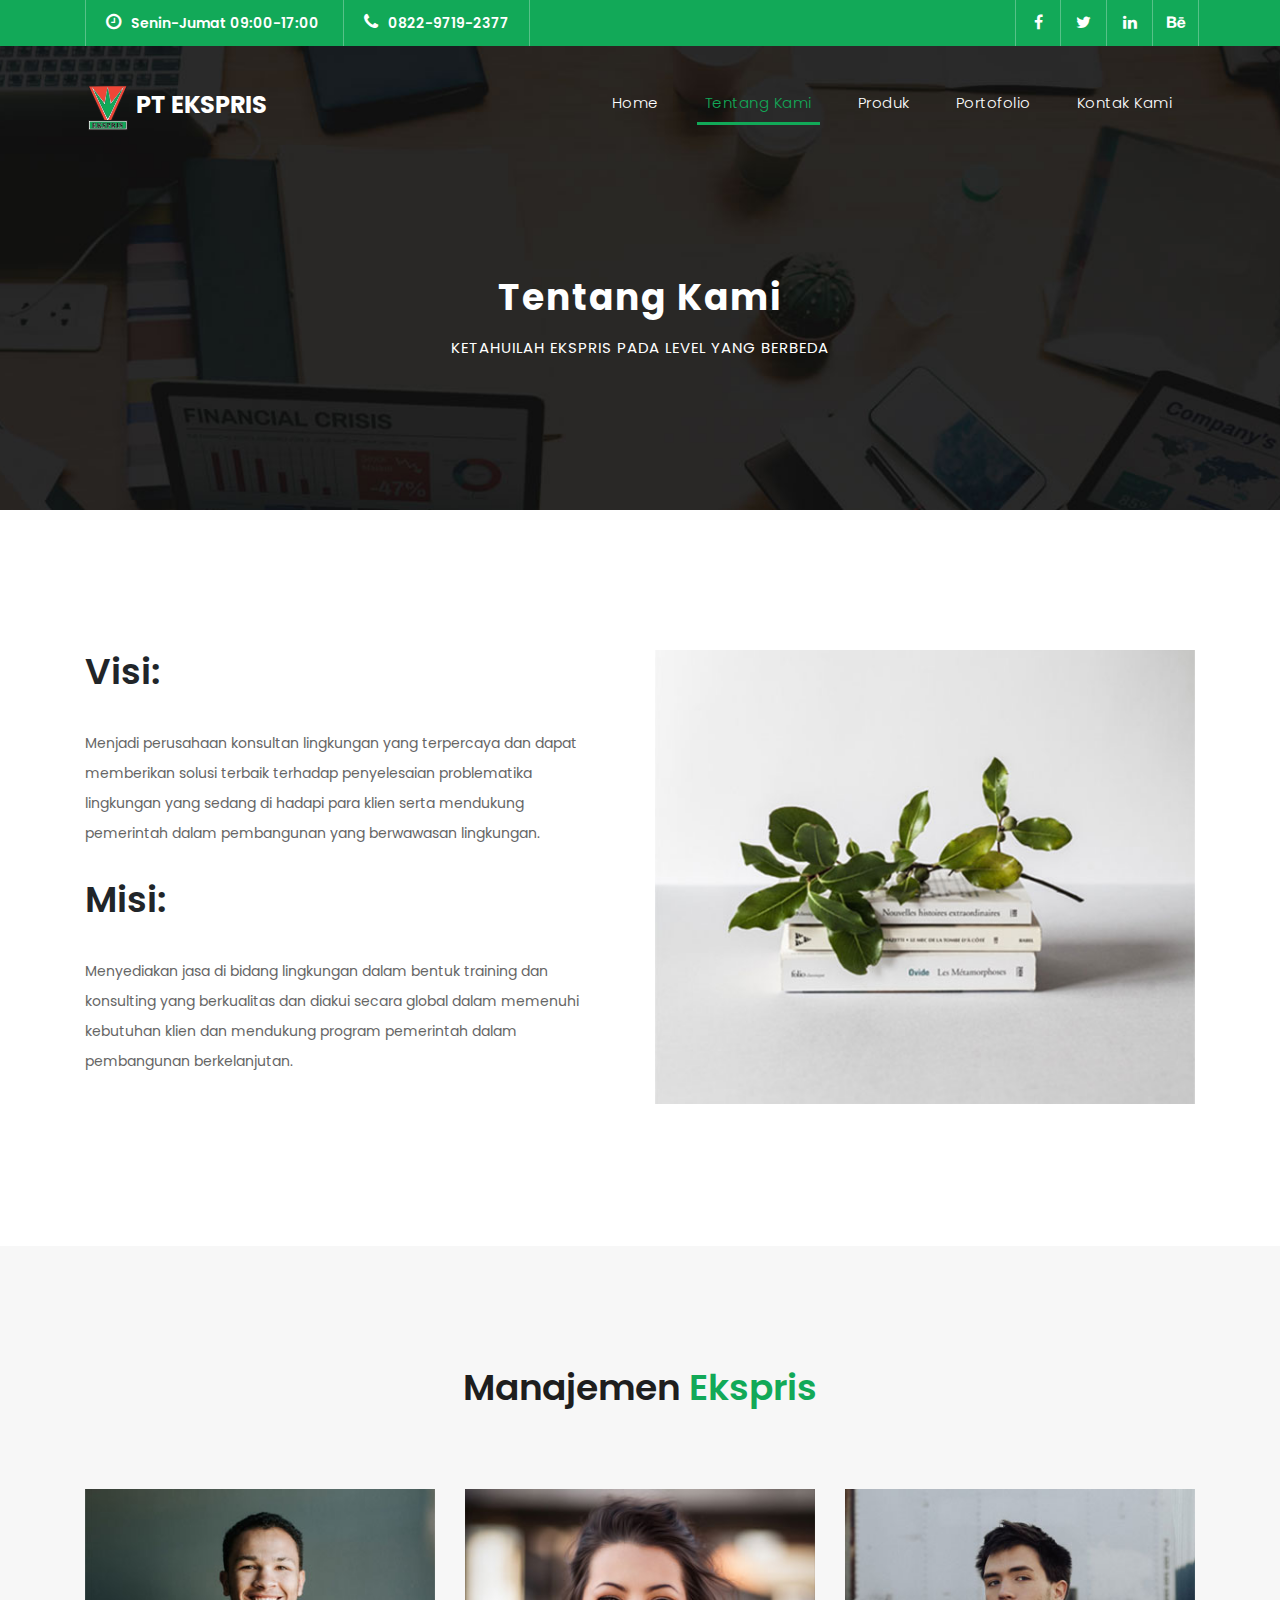
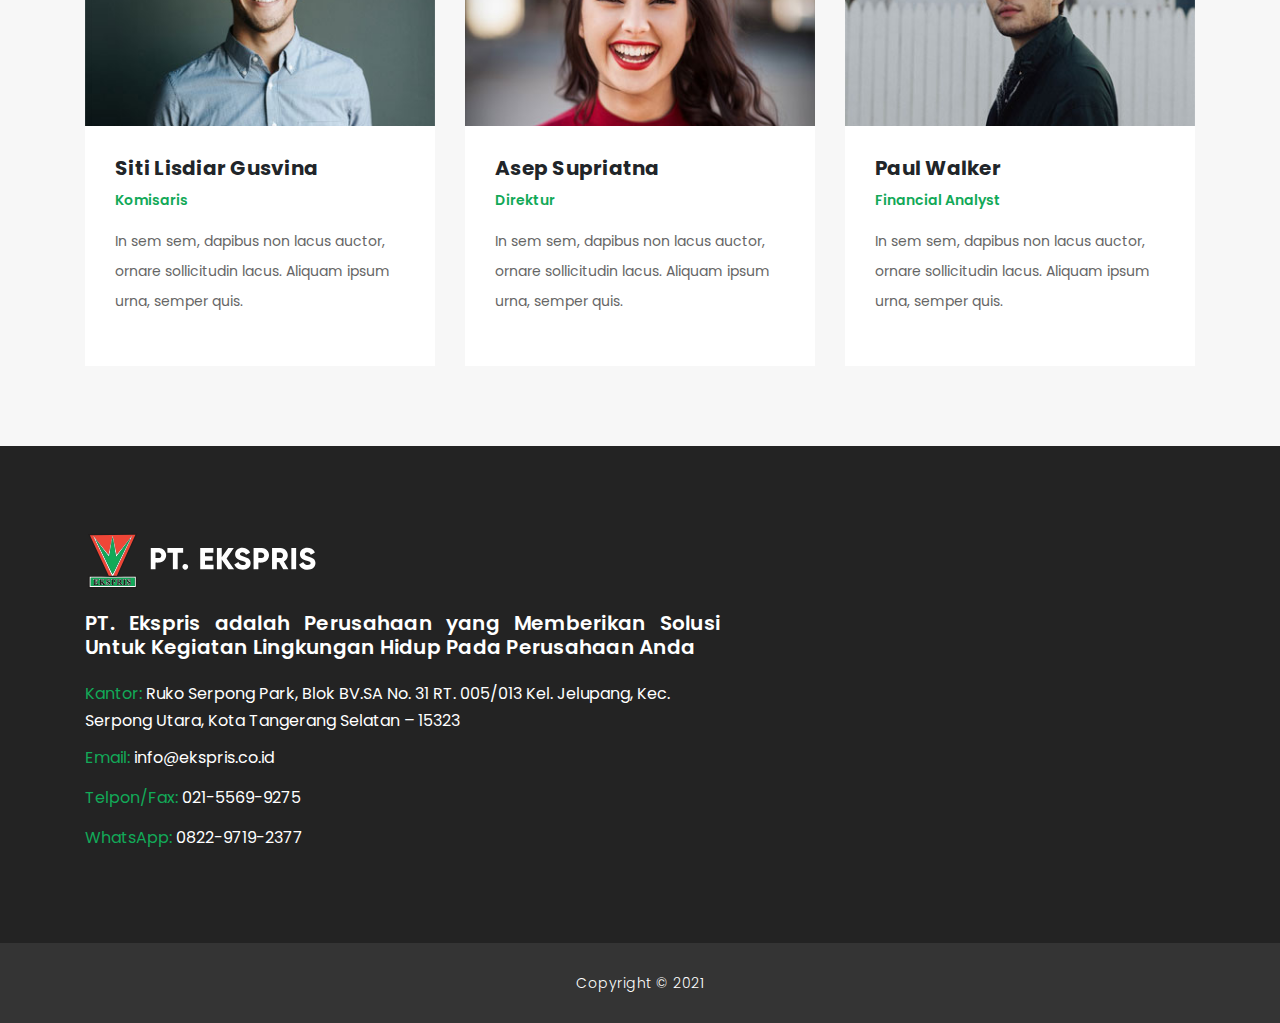
<file: about.html>
<!DOCTYPE html>
<html lang="en">
  <head>
    <meta charset="utf-8" />
    <meta
      name="viewport"
      content="width=device-width, initial-scale=1, shrink-to-fit=no"
    />
    <meta name="description" content="" />
    <meta name="author" content="TemplateMo" />
    <link
      href="https://fonts.googleapis.com/css?family=Poppins:100,200,300,400,500,600,700,800,900&display=swap"
      rel="stylesheet"
    />

    <title>PT. EKSPERTA PRIATNA TEKNOLOGI</title>

    <!-- Bootstrap core CSS -->
    <link href="vendor/bootstrap/css/bootstrap.min.css" rel="stylesheet" />

    <!-- Additional CSS Files -->
    <link rel="stylesheet" href="assets/css/fontawesome.css" />
    <link rel="stylesheet" href="assets/css/templatemo-finance-business.css" />
    <link rel="stylesheet" href="assets/css/owl.css" />
  </head>

  <body>
    <!-- ***** Preloader Start ***** -->
    <div id="preloader">
      <div class="jumper">
        <div></div>
        <div></div>
        <div></div>
      </div>
    </div>
    <!-- ***** Preloader End ***** -->

    <!-- Header -->
    <div class="sub-header">
      <div class="container">
        <div class="row">
          <div class="col-md-8 col-xs-12">
            <ul class="left-info">
              <li>
                <a href="#"
                  ><i class="fa fa-clock-o"></i>Senin-Jumat 09:00-17:00</a
                >
              </li>
              <li>
                <a
                  href="https://api.whatsapp.com/send?phone=6282297192377&text=Halo,%20saya%20tertarik%20dengan%20penawaran%20anda%20tentang%20konsultasi%20mengenai%20perijinan%20lingkungans.%20Saya%20ingin%20mengetahuinya%20lebih%20lanjut."
                  target="_blank"
                  ><i class="fa fa-phone"></i>0822-9719-2377</a
                >
              </li>
            </ul>
          </div>
          <div class="col-md-4">
            <ul class="right-icons">
              <li>
                <a href="#"><i class="fa fa-facebook"></i></a>
              </li>
              <li>
                <a href="#"><i class="fa fa-twitter"></i></a>
              </li>
              <li>
                <a href="#"><i class="fa fa-linkedin"></i></a>
              </li>
              <li>
                <a href="#"><i class="fa fa-behance"></i></a>
              </li>
            </ul>
          </div>
        </div>
      </div>
    </div>

    <header class="">
      <nav class="navbar navbar-expand-lg">
        <div class="container">
          <a class="navbar-brand" href="index.html">
            <img
              src="./assets/images/logo.svg"
              alt="logo"
              style="height: 50px"
            />
            <h2>PT EKSPRIS</h2>
          </a>
          <button
            class="navbar-toggler"
            type="button"
            data-toggle="collapse"
            data-target="#navbarResponsive"
            aria-controls="navbarResponsive"
            aria-expanded="false"
            aria-label="Toggle navigation"
          >
            <span class="navbar-toggler-icon"></span>
          </button>
          <div class="collapse navbar-collapse" id="navbarResponsive">
            <ul class="navbar-nav ml-auto">
              <li class="nav-item">
                <a class="nav-link" href="index.html">Home </a>
              </li>
              <li class="nav-item active">
                <a class="nav-link" href="about.html">
                  Tentang Kami
                  <span class="sr-only">(current)</span>
                </a>
              </li>
              <li class="nav-item">
                <a class="nav-link" href="services.html">Produk</a>
              </li>
              <li class="nav-item">
                <a class="nav-link" href="#">Portofolio</a>
              </li>
              <li class="nav-item">
                <a class="nav-link" href="contact.html">Kontak Kami</a>
              </li>
            </ul>
          </div>
        </div>
      </nav>
    </header>

    <!-- Page Content -->
    <div class="page-heading header-text">
      <div class="container">
        <div class="row">
          <div class="col-md-12">
            <h1>Tentang Kami</h1>
            <span>Ketahuilah Ekspris Pada Level Yang Berbeda</span>
          </div>
        </div>
      </div>
    </div>

    <div class="more-info about-info">
      <div class="container">
        <div class="row">
          <div class="col-md-12">
            <div class="more-info-content">
              <div class="row">
                <div class="col-md-6 align-self-center">
                  <div class="right-content">
                    <h2>Visi:</h2>
                    <p>
                      Menjadi perusahaan konsultan lingkungan yang terpercaya
                      dan dapat memberikan solusi terbaik terhadap penyelesaian
                      problematika lingkungan yang sedang di hadapi para klien
                      serta mendukung pemerintah dalam pembangunan yang
                      berwawasan lingkungan.
                    </p>
                    <h2>Misi:</h2>
                    <p>
                      Menyediakan jasa di bidang lingkungan dalam bentuk
                      training dan konsulting yang berkualitas dan diakui secara
                      global dalam memenuhi kebutuhan klien dan mendukung
                      program pemerintah dalam pembangunan berkelanjutan.
                    </p>
                  </div>
                </div>
                <div class="col-md-6">
                  <div class="left-image">
                    <img src="assets/images/about-image.jpg" alt="" />
                  </div>
                </div>
              </div>
            </div>
          </div>
        </div>
      </div>
    </div>

    <div class="team">
      <div class="container">
        <div class="row">
          <div class="col-md-12">
            <div class="section-heading">
              <h2>Manajemen <em>Ekspris</em></h2>
            </div>
          </div>
          <div class="col-md-4">
            <div class="team-item">
              <img src="assets/images/team_01.jpg" alt="" />
              <div class="down-content">
                <h4>Siti Lisdiar Gusvina</h4>
                <span>Komisaris</span>
                <p>
                  In sem sem, dapibus non lacus auctor, ornare sollicitudin
                  lacus. Aliquam ipsum urna, semper quis.
                </p>
              </div>
            </div>
          </div>
          <div class="col-md-4">
            <div class="team-item">
              <img src="assets/images/team_02.jpg" alt="" />
              <div class="down-content">
                <h4>Asep Supriatna</h4>
                <span>Direktur</span>
                <p>
                  In sem sem, dapibus non lacus auctor, ornare sollicitudin
                  lacus. Aliquam ipsum urna, semper quis.
                </p>
              </div>
            </div>
          </div>
          <div class="col-md-4">
            <div class="team-item">
              <img src="assets/images/team_03.jpg" alt="" />
              <div class="down-content">
                <h4>Paul Walker</h4>
                <span>Financial Analyst</span>
                <p>
                  In sem sem, dapibus non lacus auctor, ornare sollicitudin
                  lacus. Aliquam ipsum urna, semper quis.
                </p>
              </div>
            </div>
          </div>
        </div>
      </div>
    </div>

    <!-- Footer Starts Here -->
    <footer>
      <div class="container">
        <div class="row">
          <div class="col-md-7 footer-item">
            <a class="navbar-brand" href="index.html">
              <img
                src="./assets/images/PTekspriswhite.svg"
                alt="logo"
                style="height: 60px"
              />
            </a>
            <h4>
              PT. Ekspris adalah Perusahaan yang Memberikan Solusi Untuk
              Kegiatan Lingkungan Hidup Pada Perusahaan Anda
            </h4>
            <ul class="menu-list">
              <li>
                <p>Kantor:</p>
                <a href="https://goo.gl/maps/N6iJFqsRCXYdWQ9n6" target="_blank"
                  >Ruko Serpong Park, Blok BV.SA No. 31 RT. 005/013 Kel.
                  Jelupang, Kec. Serpong Utara, Kota Tangerang Selatan –
                  15323</a
                >
              </li>
              <li>
                <p>Email:</p>
                <a href="mailto:info@ekspris.co.id">info@ekspris.co.id</a>
              </li>
              <li>
                <p>Telpon/Fax:</p>
                <a href="tel:+02155699275">021-5569-9275</a>
              </li>
              <li>
                <p>WhatsApp:</p>
                <a
                  href="https://api.whatsapp.com/send?phone=6282297192377&text=Halo,%20saya%20tertarik%20dengan%20penawaran%20anda%20tentang%20konsultasi%20mengenai%20perijinan%20lingkungans.%20Saya%20ingin%20mengetahuinya%20lebih%20lanjut."
                  target="_blank"
                  >0822-9719-2377</a
                >
              </li>
            </ul>
          </div>
          <div class="col-md-5 footer-item">
            <div id="map">
              <iframe
                src="https://www.google.com/maps/embed?pb=!1m18!1m12!1m3!1d3965.956829470962!2d106.67070901458905!3d-6.269408095462186!2m3!1f0!2f0!3f0!3m2!1i1024!2i768!4f13.1!3m3!1m2!1s0x2e69fb449ca29581%3A0x7da97427df74c0a6!2sPT.%20Eksperta%20Priatna%20Sinergi!5e0!3m2!1sen!2sid!4v1644502912771!5m2!1sen!2sid"
                width="100%"
                height="300px"
                frameborder="0"
                style="border: 0"
                loading="lazy"
                allowfullscreen
              ></iframe>
            </div>
          </div>
        </div>
      </div>
    </footer>

    <div class="sub-footer">
      <div class="container">
        <div class="row">
          <div class="col-md-12">
            <p>Copyright &copy; 2021</p>
          </div>
        </div>
      </div>
    </div>

    <!-- Bootstrap core JavaScript -->
    <script src="vendor/jquery/jquery.min.js"></script>
    <script src="vendor/bootstrap/js/bootstrap.bundle.min.js"></script>

    <!-- Additional Scripts -->
    <script src="assets/js/custom.js"></script>
    <script src="assets/js/owl.js"></script>
    <script src="assets/js/slick.js"></script>
    <script src="assets/js/accordions.js"></script>

    <script language="text/Javascript">
      cleared[0] = cleared[1] = cleared[2] = 0 //set a cleared flag for each field
      function clearField(t) {
        //declaring the array outside of the
        if (!cleared[t.id]) {
          // function makes it static and global
          cleared[t.id] = 1 // you could use true and false, but that's more typing
          t.value = "" // with more chance of typos
          t.style.color = "#fff"
        }
      }
    </script>
  </body>
</html>
</file>
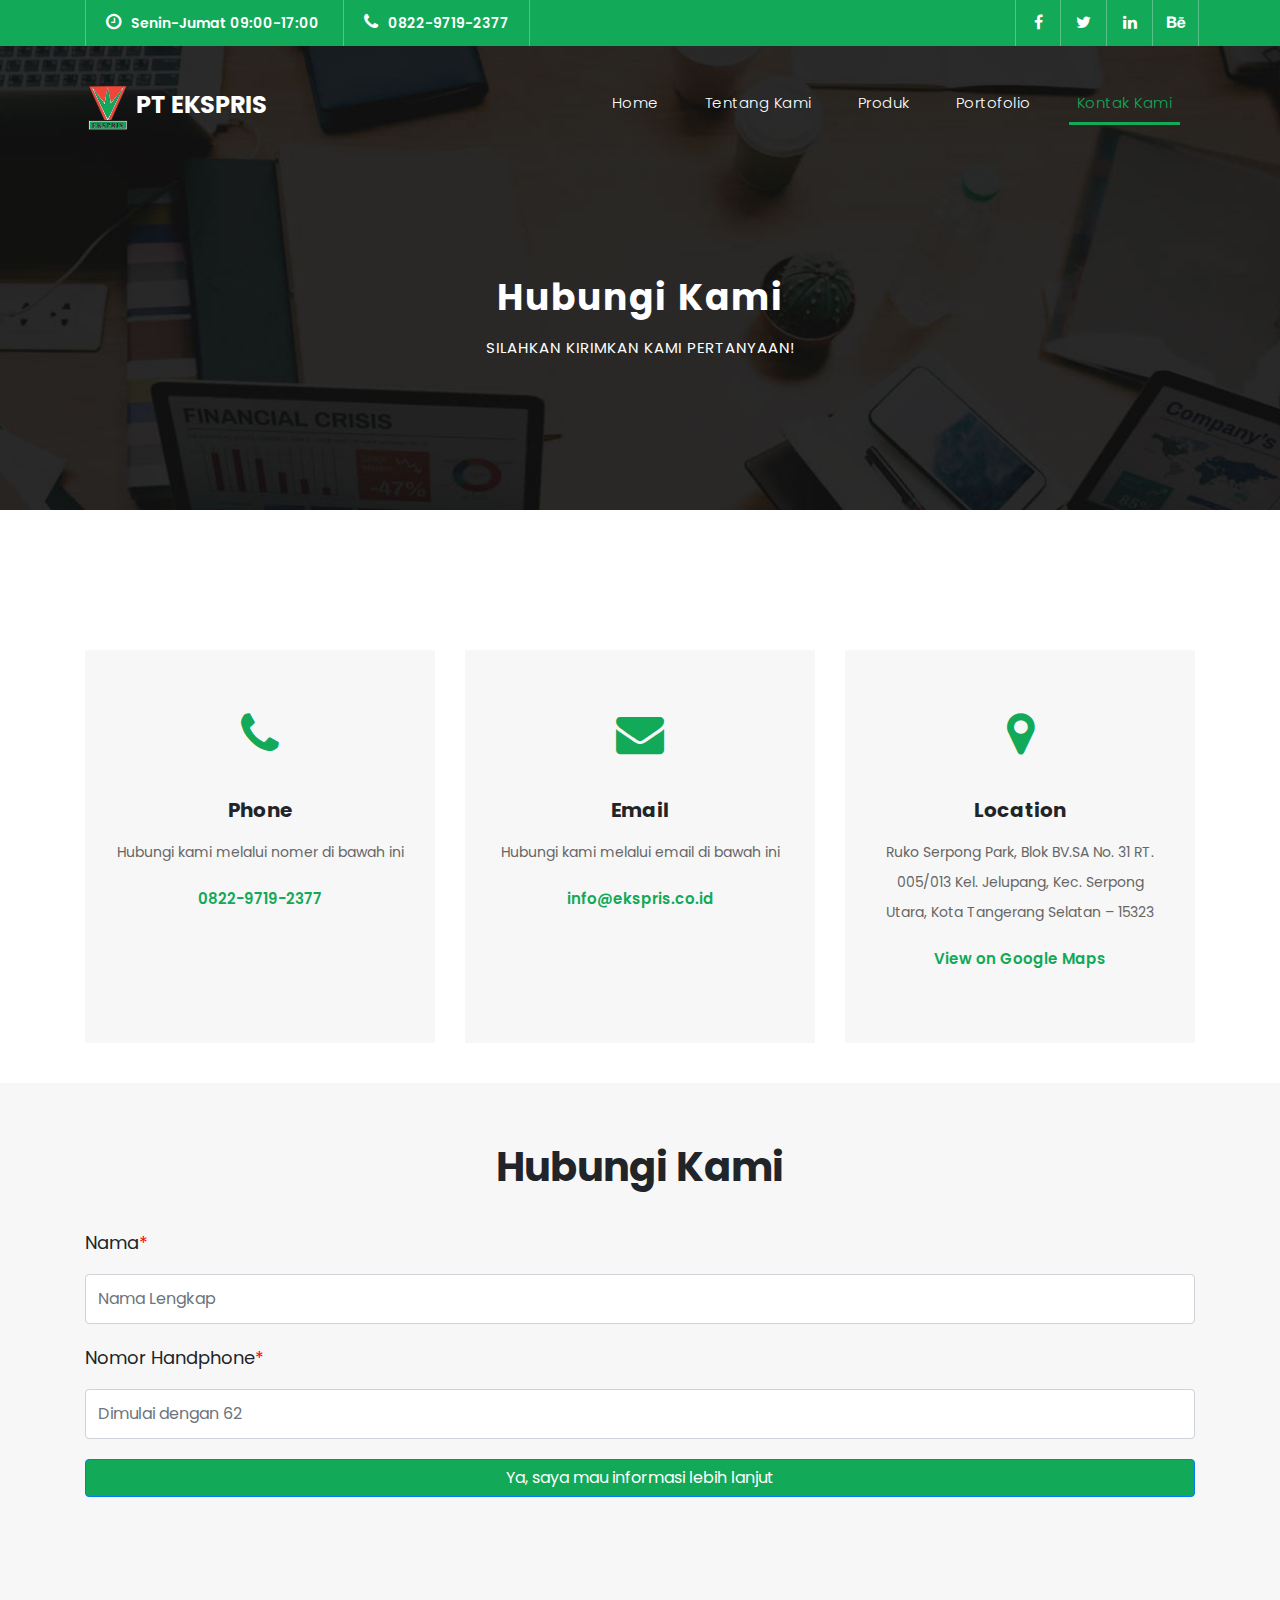
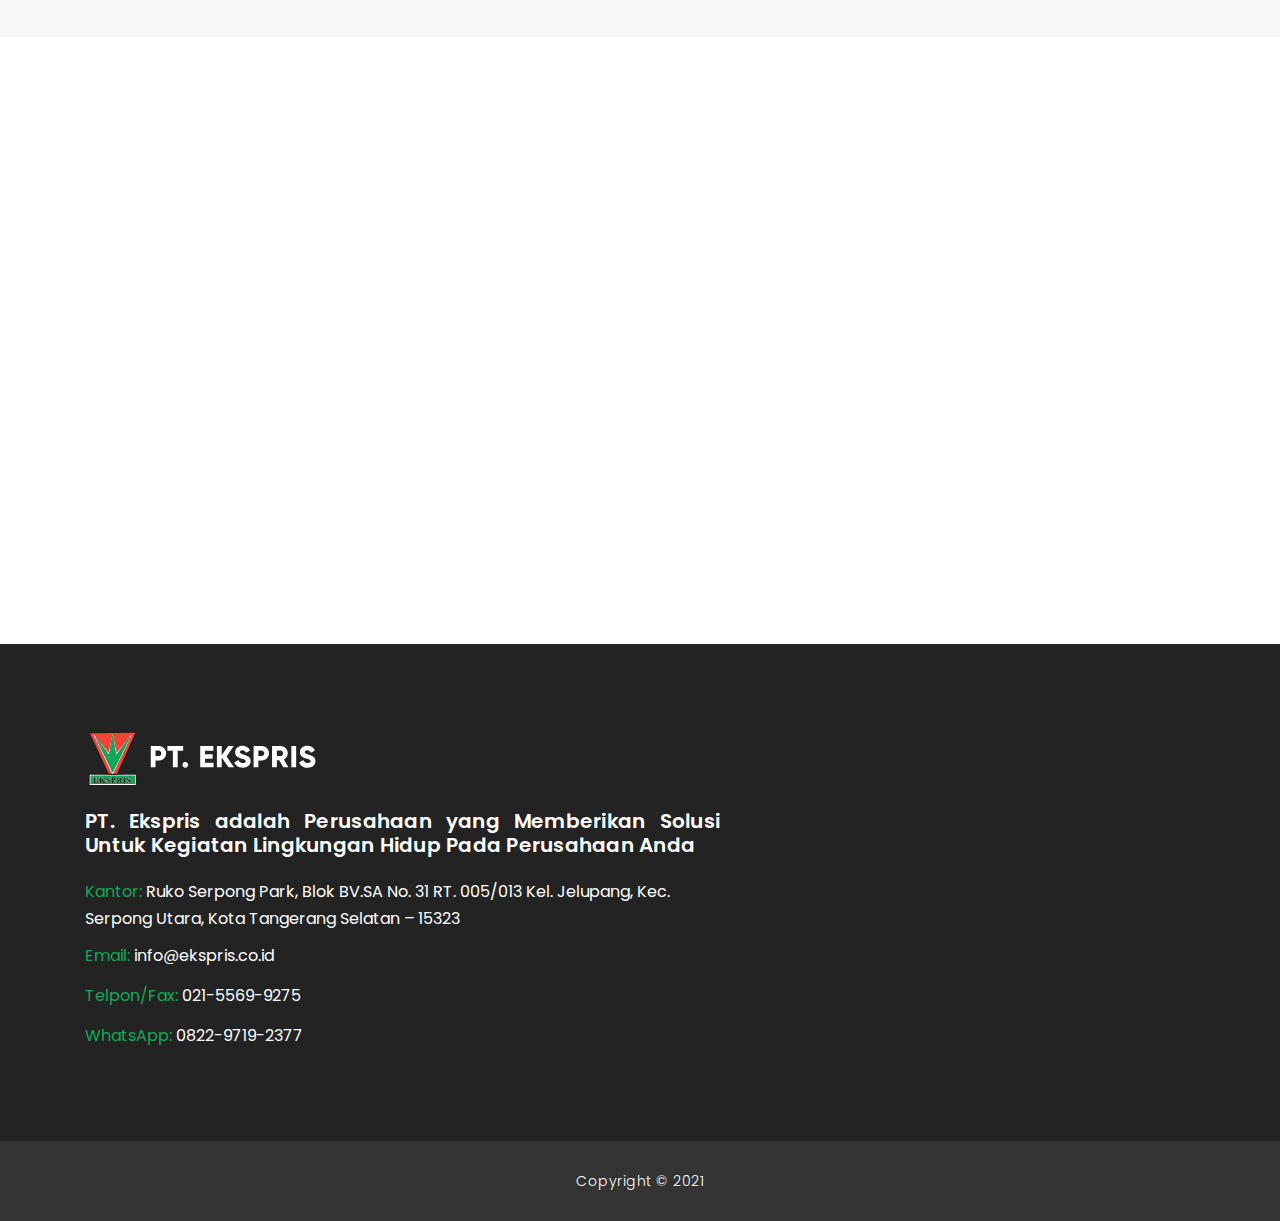
<file: contact.html>
<!DOCTYPE html>
<html lang="en">
  <head>
    <meta charset="utf-8" />
    <meta
      name="viewport"
      content="width=device-width, initial-scale=1, shrink-to-fit=no"
    />
    <meta name="description" content="" />
    <meta name="author" content="TemplateMo" />
    <link
      href="https://fonts.googleapis.com/css?family=Poppins:100,200,300,400,500,600,700,800,900&display=swap"
      rel="stylesheet"
    />

    <title>PT. EKSPERTA PRIATNA TEKNOLOGI</title>

    <!-- Bootstrap core CSS -->
    <link href="vendor/bootstrap/css/bootstrap.min.css" rel="stylesheet" />

    <!-- Additional CSS Files -->
    <link rel="stylesheet" href="assets/css/fontawesome.css" />
    <link rel="stylesheet" href="assets/css/templatemo-finance-business.css" />
    <link rel="stylesheet" href="assets/css/owl.css" />
    <!--

-->
  </head>

  <body>
    <!-- ***** Preloader Start ***** -->
    <div id="preloader">
      <div class="jumper">
        <div></div>
        <div></div>
        <div></div>
      </div>
    </div>
    <!-- ***** Preloader End ***** -->

    <!-- Header -->
    <div class="sub-header">
      <div class="container">
        <div class="row">
          <div class="col-md-8 col-xs-12">
            <ul class="left-info">
              <li>
                <a href="#"
                  ><i class="fa fa-clock-o"></i>Senin-Jumat 09:00-17:00</a
                >
              </li>
              <li>
                <a
                  href="https://api.whatsapp.com/send?phone=6282297192377&text=Halo,%20saya%20tertarik%20dengan%20penawaran%20anda%20tentang%20konsultasi%20mengenai%20perijinan%20lingkungans.%20Saya%20ingin%20mengetahuinya%20lebih%20lanjut."
                  target="_blank"
                  ><i class="fa fa-phone"></i>0822-9719-2377</a
                >
              </li>
            </ul>
          </div>
          <div class="col-md-4">
            <ul class="right-icons">
              <li>
                <a href="#"><i class="fa fa-facebook"></i></a>
              </li>
              <li>
                <a href="#"><i class="fa fa-twitter"></i></a>
              </li>
              <li>
                <a href="#"><i class="fa fa-linkedin"></i></a>
              </li>
              <li>
                <a href="#"><i class="fa fa-behance"></i></a>
              </li>
            </ul>
          </div>
        </div>
      </div>
    </div>

    <header class="">
      <nav class="navbar navbar-expand-lg">
        <div class="container">
          <a class="navbar-brand" href="index.html">
            <img
              src="./assets/images/logo.svg"
              alt="logo"
              style="height: 50px"
            />
            <h2>PT EKSPRIS</h2>
          </a>
          <button
            class="navbar-toggler"
            type="button"
            data-toggle="collapse"
            data-target="#navbarResponsive"
            aria-controls="navbarResponsive"
            aria-expanded="false"
            aria-label="Toggle navigation"
          >
            <span class="navbar-toggler-icon"></span>
          </button>
          <div class="collapse navbar-collapse" id="navbarResponsive">
            <ul class="navbar-nav ml-auto">
              <li class="nav-item">
                <a class="nav-link" href="index.html">Home </a>
              </li>
              <li class="nav-item">
                <a class="nav-link" href="about.html">Tentang Kami</a>
              </li>
              <li class="nav-item">
                <a class="nav-link" href="services.html">Produk</a>
              </li>
              <li class="nav-item">
                <a class="nav-link" href="#">Portofolio</a>
              </li>
              <li class="nav-item active">
                <a class="nav-link" href="contact.html"
                  >Kontak Kami
                  <span class="sr-only">(current)</span>
                </a>
              </li>
            </ul>
          </div>
        </div>
      </nav>
    </header>

    <!-- Page Content -->
    <div class="page-heading header-text">
      <div class="container">
        <div class="row">
          <div class="col-md-12">
            <h1>Hubungi Kami</h1>
            <span>silahkan kirimkan kami pertanyaan!</span>
          </div>
        </div>
      </div>
    </div>

    <div class="contact-information">
      <div class="container">
        <div class="row">
          <div class="col-md-4">
            <div class="contact-item">
              <i class="fa fa-phone"></i>
              <h4>Phone</h4>
              <p>Hubungi kami melalui nomer di bawah ini</p>
              <a
                href="https://api.whatsapp.com/send?phone=6282297192377&text=Halo,%20saya%20tertarik%20dengan%20penawaran%20anda%20tentang%20konsultasi%20mengenai%20perijinan%20lingkungans.%20Saya%20ingin%20mengetahuinya%20lebih%20lanjut."
                >0822-9719-2377</a
              >
            </div>
          </div>
          <div class="col-md-4">
            <div class="contact-item">
              <i class="fa fa-envelope"></i>
              <h4>Email</h4>
              <p>Hubungi kami melalui email di bawah ini</p>
              <a href="mailto:info@ekspris.co.id">info@ekspris.co.id</a>
            </div>
          </div>
          <div class="col-md-4">
            <div class="contact-item">
              <i class="fa fa-map-marker"></i>
              <h4>Location</h4>
              <p>
                Ruko Serpong Park, Blok BV.SA No. 31 RT. 005/013 Kel. Jelupang,
                Kec. Serpong Utara, Kota Tangerang Selatan – 15323
              </p>
              <a href="https://goo.gl/maps/N6iJFqsRCXYdWQ9n6" target="_blank"
                >View on Google Maps</a
              >
            </div>
          </div>
        </div>
      </div>
    </div>

    <!-- <div class="callback-form contact-us">
      <div class="container">
        <div class="row">
          <div class="col-md-12">
            <div class="section-heading">
              <h2>Kirimkan kami <em>pertanyaan</em></h2>
            </div>
          </div>
          <div class="col-md-12">
            <div class="contact-form">
              <form id="ekspris-contact-form">
                <div class="row">
                  <div class="col-lg-4 col-md-12 col-sm-12">
                    <input
                      name="nama"
                      type="text"
                      class="form-control"
                      id="nama"
                      placeholder="Nama Lengkap"
                      required
                    />
                  </div>
                  <div class="col-lg-4 col-md-12 col-sm-12">
                    <input
                      name="email"
                      type="text"
                      class="form-control"
                      id="email"
                      pattern="[^ @]*@[^ @]*"
                      placeholder="E-Mail Address"
                      required
                    />
                  </div>
                  <div class="col-lg-4 col-md-12 col-sm-12">
                    <input
                      name="nomorhp"
                      type="text"
                      class="form-control"
                      id="nomorhp"
                      placeholder="No Handphone"
                      required
                    />
                  </div>
                  <div class="col-lg-12">
                    <textarea
                      name="pesan"
                      rows="6"
                      class="form-control"
                      id="pesan"
                      placeholder="Pesan dan Pertanyaan"
                    ></textarea>
                  </div>
                  <div class="col-lg-12">
                    <button type="submit" class="filled-button btn-klik">
                      Kirim
                    </button>
                    <button class="filled-button btn-loading d-none">
                      <span
                        class="spinner-border spinner-border-sm"
                        role="status"
                        aria-hidden="true"
                      ></span>
                      Loading...
                    </button>
                  </div>
                </div>
              </form>
            </div>
          </div>
        </div>
      </div>
    </div> -->

    <section id="contact" class="d-flex justify-content-center">
      <div class="container d-flex flex-column">
        <h2 class="h1 text-center font-weight-bold">Hubungi Kami</h2>
        <form name="ekspris-contact-form" class="align-self-center">
          <div class="form-group">
            <label for="nama">Nama<span>*</span></label>
            <input
              type="text"
              class="form-control"
              id="nama"
              name="nama"
              placeholder="Nama Lengkap"
              required
            />
          </div>
          <div class="form-group">
            <label for="nomorhp">Nomor Handphone<span>*</span></label>
            <input
              type="text"
              class="form-control"
              id="nomorhp"
              name="nomorhp"
              placeholder="Dimulai dengan 62"
              required
            />
          </div>
          <button type="submit" class="btn btn-primary btn-klik tombol w-100">
            Ya, saya mau informasi lebih lanjut
          </button>
          <button class="btn btn-primary btn-loading tombol w-100 d-none">
            <span
              class="spinner-border spinner-border-sm"
              role="status"
              aria-hidden="true"
            ></span>
            Loading...
          </button>
        </form>
      </div>
    </section>

    <div id="map">
      <!-- How to change your own map point
	1. Go to Google Maps
	2. Click on your location point
	3. Click "Share" and choose "Embed map" tab
	4. Copy only URL and paste it within the src="" field below
-->
      <iframe
        src="https://www.google.com/maps/embed?pb=!1m18!1m12!1m3!1d3965.956829470962!2d106.67070901458905!3d-6.269408095462186!2m3!1f0!2f0!3f0!3m2!1i1024!2i768!4f13.1!3m3!1m2!1s0x2e69fb449ca29581%3A0x7da97427df74c0a6!2sPT.%20Eksperta%20Priatna%20Sinergi!5e0!3m2!1sen!2sid!4v1644502912771!5m2!1sen!2sid"
        width="100%"
        height="500px"
        frameborder="0"
        style="border: 0"
        loading="lazy"
        allowfullscreen
      ></iframe>
    </div>

    <!-- Footer Starts Here -->
    <footer>
      <div class="container">
        <div class="row">
          <div class="col-md-7 footer-item">
            <a class="navbar-brand" href="index.html">
              <img
                src="./assets/images/PTekspriswhite.svg"
                alt="logo"
                style="height: 60px"
              />
            </a>
            <h4>
              PT. Ekspris adalah Perusahaan yang Memberikan Solusi Untuk
              Kegiatan Lingkungan Hidup Pada Perusahaan Anda
            </h4>
            <ul class="menu-list">
              <li>
                <p>Kantor:</p>
                <a href="https://goo.gl/maps/N6iJFqsRCXYdWQ9n6" target="_blank"
                  >Ruko Serpong Park, Blok BV.SA No. 31 RT. 005/013 Kel.
                  Jelupang, Kec. Serpong Utara, Kota Tangerang Selatan –
                  15323</a
                >
              </li>
              <li>
                <p>Email:</p>
                <a href="mailto:info@ekspris.co.id">info@ekspris.co.id</a>
              </li>
              <li>
                <p>Telpon/Fax:</p>
                <a href="tel:+02155699275">021-5569-9275</a>
              </li>
              <li>
                <p>WhatsApp:</p>
                <a
                  href="https://api.whatsapp.com/send?phone=6282297192377&text=Halo,%20saya%20tertarik%20dengan%20penawaran%20anda%20tentang%20konsultasi%20mengenai%20perijinan%20lingkungans.%20Saya%20ingin%20mengetahuinya%20lebih%20lanjut."
                  target="_blank"
                  >0822-9719-2377</a
                >
              </li>
            </ul>
          </div>
          <div class="col-md-5 footer-item">
            <div id="map">
              <iframe
                src="https://www.google.com/maps/embed?pb=!1m18!1m12!1m3!1d3965.956829470962!2d106.67070901458905!3d-6.269408095462186!2m3!1f0!2f0!3f0!3m2!1i1024!2i768!4f13.1!3m3!1m2!1s0x2e69fb449ca29581%3A0x7da97427df74c0a6!2sPT.%20Eksperta%20Priatna%20Sinergi!5e0!3m2!1sen!2sid!4v1644502912771!5m2!1sen!2sid"
                width="100%"
                height="300px"
                frameborder="0"
                style="border: 0"
                loading="lazy"
                allowfullscreen
              ></iframe>
            </div>
          </div>
        </div>
      </div>
    </footer>

    <div class="sub-footer">
      <div class="container">
        <div class="row">
          <div class="col-md-12">
            <p>Copyright &copy; 2021</p>
          </div>
        </div>
      </div>
    </div>

    <!-- Bootstrap core JavaScript -->
    <script src="vendor/jquery/jquery.min.js"></script>
    <script src="vendor/bootstrap/js/bootstrap.bundle.min.js"></script>
    <script src="vendor/jquery.easing/jquery.easing.min.js"></script>
    <script src="assets/js/bootstrap-validate.js"></script>

    <!-- Additional Scripts -->
    <script src="assets/js/custom.js"></script>
    <script src="assets/js/owl.js"></script>
    <script src="assets/js/slick.js"></script>
    <script src="assets/js/accordions.js"></script>

    <!-- <script language="text/Javascript">
      cleared[0] = cleared[1] = cleared[2] = 0 //set a cleared flag for each field
      function clearField(t) {
        //declaring the array outside of the
        if (!cleared[t.id]) {
          // function makes it static and global
          cleared[t.id] = 1 // you could use true and false, but that's more typing
          t.value = "" // with more chance of typos
          t.style.color = "#fff"
        }
      }
    </script> -->
    <script>
      bootstrapValidate("#nama", "required:Nama tidak boleh kosong")
      bootstrapValidate(
        "#nomorhp",
        "regex:^628[1-9][0-9][0-9][0-9][0-9][0-9][0-9]+$:Nomor Handphone tidak valid"
      )

      const scriptURL =
        "https://script.google.com/macros/s/AKfycbw8IsxaXmyACZzROyUQFGJ4fPRk8tgmDVxECUPtRKgaNuS6Jz9kqlwoCi3v1gQnmSNp/exec"
      const form = document.forms["ekspris-contact-form"]
      const btnKlik = document.querySelector(".btn-klik")
      const btnLoading = document.querySelector(".btn-loading")

      form.addEventListener("submit", (e) => {
        btnKlik.classList.toggle("d-none")
        btnLoading.classList.toggle("d-none")
        e.preventDefault()
        fetch(scriptURL, { method: "POST", body: new FormData(form) })
          .then((response) => {
            window.open(
              "https://api.whatsapp.com/send?phone=6282297192377&text=Halo,%20saya%20tertarik%20dengan%20penawaran%20anda%20tentang%20konsultasi%20mengenai%20perijinan%20lingkungans.%20Saya%20ingin%20mengetahuinya%20lebih%20lanjut.",
              "_blank"
            )
            btnKlik.classList.toggle("d-none")
            btnLoading.classList.toggle("d-none")
            console.log("Success!", response)
            form.reset()
          })
          .catch((error) => console.error("Error!", error.message))
      })
    </script>
  </body>
</html>
</file>
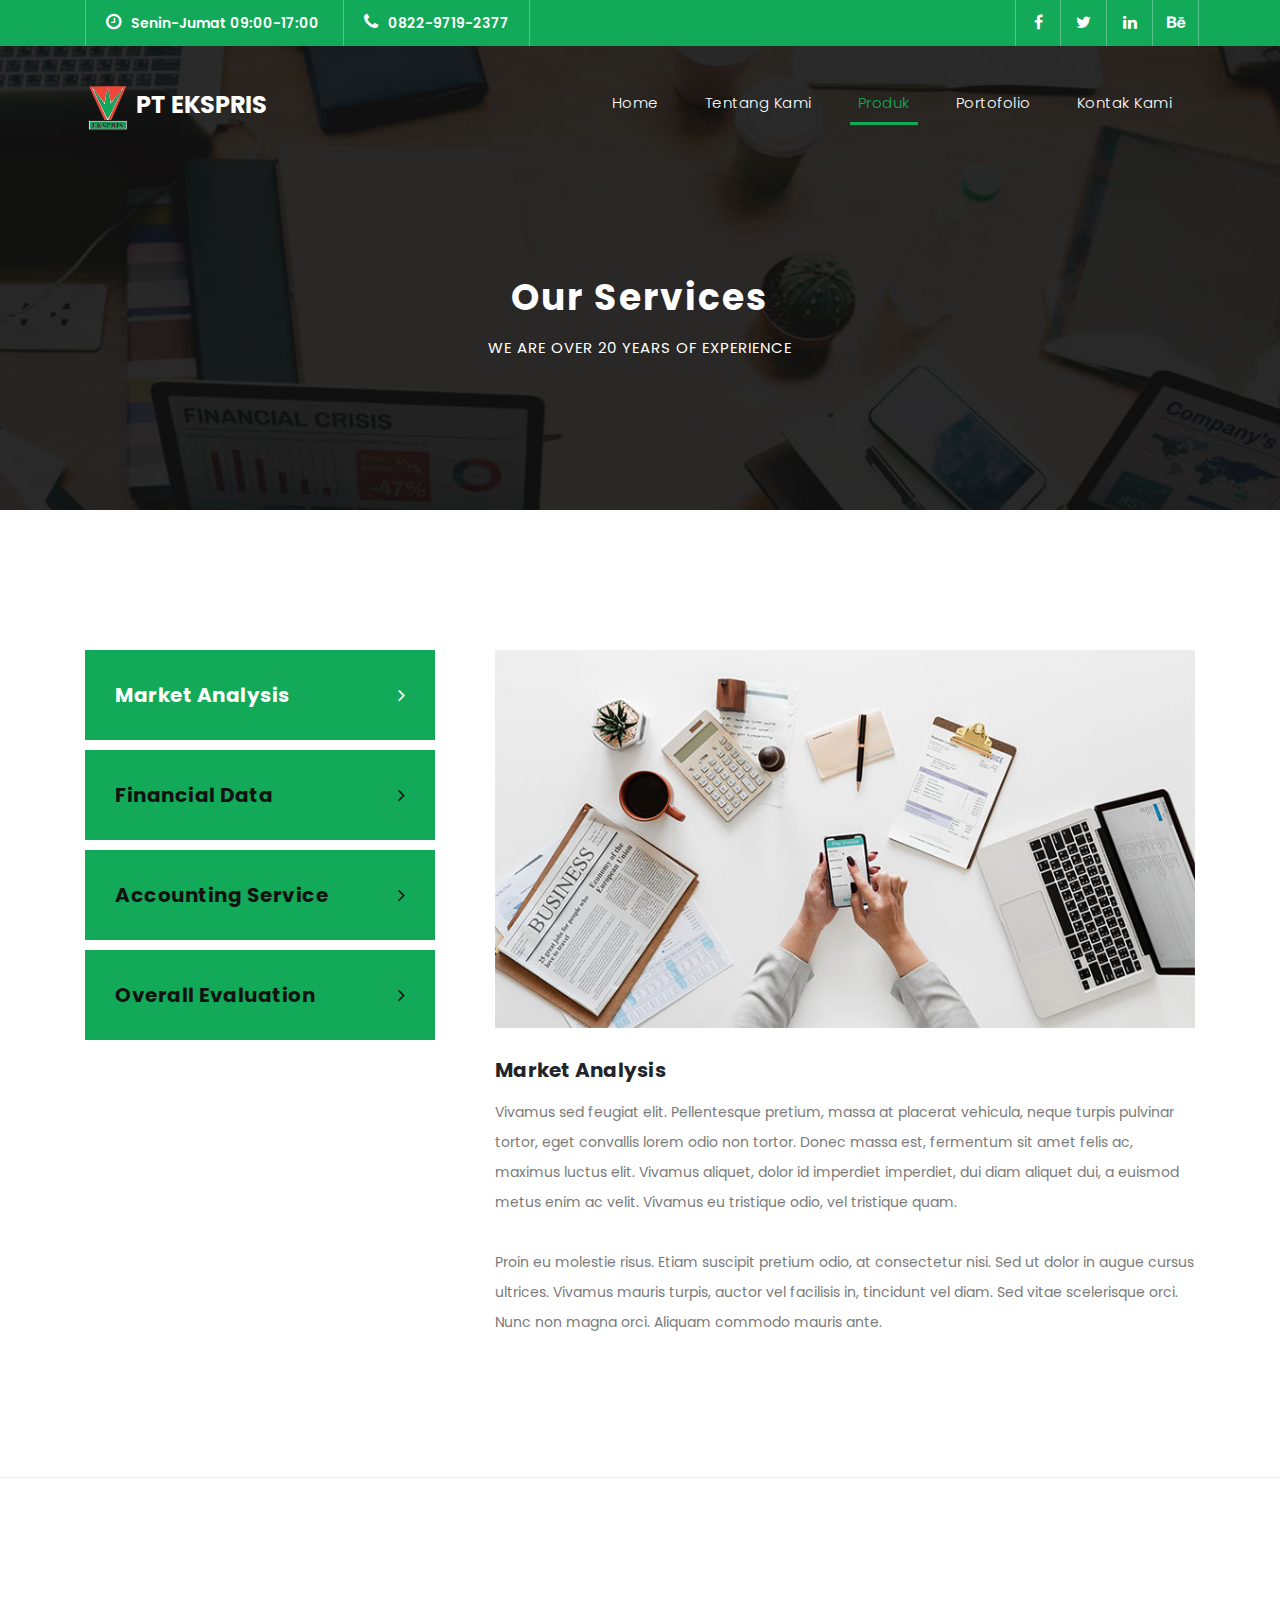
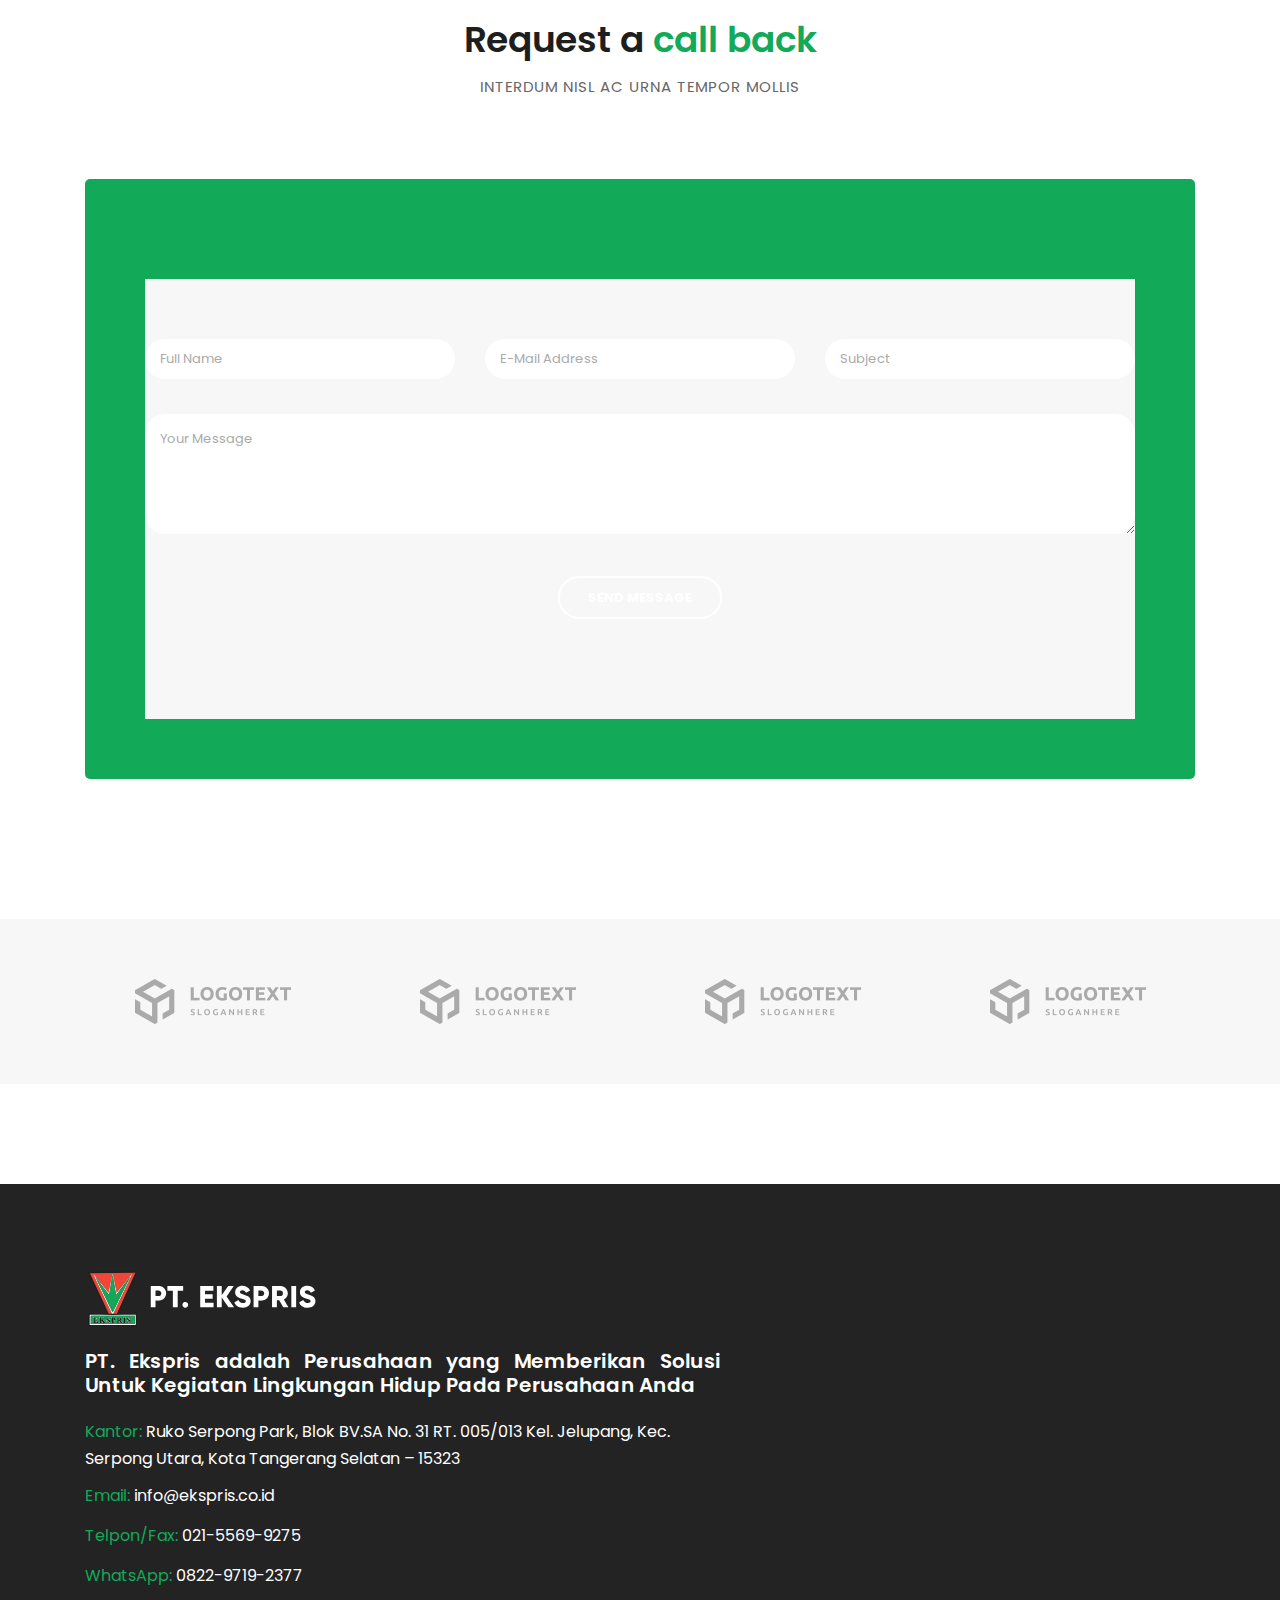
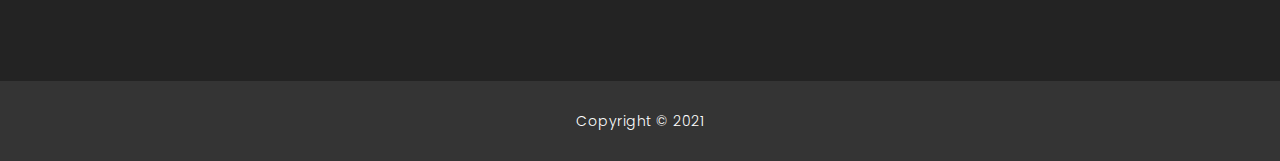
<file: services.html>
<!DOCTYPE html>
<html lang="en">
  <head>
    <meta charset="utf-8" />
    <meta
      name="viewport"
      content="width=device-width, initial-scale=1, shrink-to-fit=no"
    />
    <meta name="description" content="" />
    <meta name="author" content="TemplateMo" />
    <link
      href="https://fonts.googleapis.com/css?family=Poppins:100,200,300,400,500,600,700,800,900&display=swap"
      rel="stylesheet"
    />

    <title>PT. EKSPERTA PRIATNA TEKNOLOGI</title>

    <!-- Bootstrap core CSS -->
    <link href="vendor/bootstrap/css/bootstrap.min.css" rel="stylesheet" />

    <!-- Additional CSS Files -->
    <link rel="stylesheet" href="assets/css/fontawesome.css" />
    <link rel="stylesheet" href="assets/css/templatemo-finance-business.css" />
    <link rel="stylesheet" href="assets/css/owl.css" />
    <!--

Finance Business TemplateMo

https://templatemo.com/tm-545-finance-business

-->
  </head>

  <body>
    <!-- ***** Preloader Start ***** -->
    <div id="preloader">
      <div class="jumper">
        <div></div>
        <div></div>
        <div></div>
      </div>
    </div>
    <!-- ***** Preloader End ***** -->

    <!-- Header -->
    <div class="sub-header">
      <div class="container">
        <div class="row">
          <div class="col-md-8 col-xs-12">
            <ul class="left-info">
              <li>
                <a href="#"
                  ><i class="fa fa-clock-o"></i>Senin-Jumat 09:00-17:00</a
                >
              </li>
              <li>
                <a
                  href="https://api.whatsapp.com/send?phone=6282297192377&text=Halo,%20saya%20tertarik%20dengan%20penawaran%20anda%20tentang%20konsultasi%20mengenai%20perijinan%20lingkungans.%20Saya%20ingin%20mengetahuinya%20lebih%20lanjut."
                  target="_blank"
                  ><i class="fa fa-phone"></i>0822-9719-2377</a
                >
              </li>
            </ul>
          </div>
          <div class="col-md-4">
            <ul class="right-icons">
              <li>
                <a href="#"><i class="fa fa-facebook"></i></a>
              </li>
              <li>
                <a href="#"><i class="fa fa-twitter"></i></a>
              </li>
              <li>
                <a href="#"><i class="fa fa-linkedin"></i></a>
              </li>
              <li>
                <a href="#"><i class="fa fa-behance"></i></a>
              </li>
            </ul>
          </div>
        </div>
      </div>
    </div>

    <header class="">
      <nav class="navbar navbar-expand-lg">
        <div class="container">
          <a class="navbar-brand" href="index.html">
            <img
              src="./assets/images/logo.svg"
              alt="logo"
              style="height: 50px"
            />
            <h2>PT EKSPRIS</h2>
          </a>
          <button
            class="navbar-toggler"
            type="button"
            data-toggle="collapse"
            data-target="#navbarResponsive"
            aria-controls="navbarResponsive"
            aria-expanded="false"
            aria-label="Toggle navigation"
          >
            <span class="navbar-toggler-icon"></span>
          </button>
          <div class="collapse navbar-collapse" id="navbarResponsive">
            <ul class="navbar-nav ml-auto">
              <li class="nav-item">
                <a class="nav-link" href="index.html">Home </a>
              </li>
              <li class="nav-item">
                <a class="nav-link" href="about.html">Tentang Kami</a>
              </li>
              <li class="nav-item active">
                <a class="nav-link" href="services.html">
                  Produk
                  <span class="sr-only">(current)</span>
                </a>
              </li>
              <li class="nav-item">
                <a class="nav-link" href="#">Portofolio</a>
              </li>
              <li class="nav-item">
                <a class="nav-link" href="contact.html">Kontak Kami</a>
              </li>
            </ul>
          </div>
        </div>
      </nav>
    </header>

    <!-- Page Content -->
    <div class="page-heading header-text">
      <div class="container">
        <div class="row">
          <div class="col-md-12">
            <h1>Our Services</h1>
            <span>We are over 20 years of experience</span>
          </div>
        </div>
      </div>
    </div>

    <div class="single-services">
      <div class="container">
        <div class="row" id="tabs">
          <div class="col-md-4">
            <ul>
              <li>
                <a href="#tabs-1"
                  >Market Analysis <i class="fa fa-angle-right"></i
                ></a>
              </li>
              <li>
                <a href="#tabs-2"
                  >Financial Data <i class="fa fa-angle-right"></i
                ></a>
              </li>
              <li>
                <a href="#tabs-3"
                  >Accounting Service <i class="fa fa-angle-right"></i
                ></a>
              </li>
              <li>
                <a href="#tabs-4"
                  >Overall Evaluation <i class="fa fa-angle-right"></i
                ></a>
              </li>
            </ul>
          </div>
          <div class="col-md-8">
            <section class="tabs-content">
              <article id="tabs-1">
                <img src="assets/images/single_service_01.jpg" alt="" />
                <h4>Market Analysis</h4>
                <p>
                  Vivamus sed feugiat elit. Pellentesque pretium, massa at
                  placerat vehicula, neque turpis pulvinar tortor, eget
                  convallis lorem odio non tortor. Donec massa est, fermentum
                  sit amet felis ac, maximus luctus elit. Vivamus aliquet, dolor
                  id imperdiet imperdiet, dui diam aliquet dui, a euismod metus
                  enim ac velit. Vivamus eu tristique odio, vel tristique quam.
                  <br /><br />Proin eu molestie risus. Etiam suscipit pretium
                  odio, at consectetur nisi. Sed ut dolor in augue cursus
                  ultrices. Vivamus mauris turpis, auctor vel facilisis in,
                  tincidunt vel diam. Sed vitae scelerisque orci. Nunc non magna
                  orci. Aliquam commodo mauris ante.
                </p>
              </article>
              <article id="tabs-2">
                <img src="assets/images/single_service_02.jpg" alt="" />
                <h4>Financial Data</h4>
                <p>
                  Sed ut dolor in augue cursus ultrices. Vivamus mauris turpis,
                  auctor vel facilisis in, tincidunt vel diam. Sed vitae
                  scelerisque orci. Nunc non magna orci. Aliquam commodo mauris
                  ante, quis posuere nibh vestibulum sit amet
                  <br /><br />Pellentesque pretium, massa at placerat vehicula,
                  neque turpis pulvinar tortor, eget convallis lorem odio non
                  tortor. Donec massa est, fermentum sit amet felis ac, maximus
                  luctus elit. Vivamus aliquet, dolor id imperdiet imperdiet,
                  dui diam aliquet dui, a euismod metus enim ac velit. Vivamus
                  eu tristique odio, vel tristique quam.
                </p>
              </article>
              <article id="tabs-3">
                <img src="assets/images/single_service_03.jpg" alt="" />
                <h4>Accounting Service</h4>
                <p>
                  Mauris lobortis quam id dictum dignissim. Donec pellentesque
                  erat dolor, cursus dapibus turpis hendrerit quis. Suspendisse
                  at suscipit arcu. Nulla sed erat lectus. Nulla facilisi. In
                  sit amet neque sapien. Donec scelerisque mi at gravida
                  efficitur. Nunc lacinia a est eu malesuada. Curabitur eleifend
                  elit sapien, sed pulvinar orci luctus eget. <br /><br />Class
                  aptent taciti sociosqu ad litora torquent per conubia nostra,
                  per inceptos himenaeos. Nunc vel ultrices nulla, ac tincidunt
                  eros. Aenean quis tellus velit. Praesent pretium justo non
                  auctor condimentum.
                </p>
              </article>
              <article id="tabs-4">
                <img src="assets/images/single_service_04.jpg" alt="" />
                <h4>Overall Evaluation</h4>
                <p>
                  Integer vehicula sapien quis dolor efficitur, eget molestie
                  eros tempus. Curabitur sollicitudin, tortor at suscipit
                  volutpat, nisi arcu aliquet dui, vitae semper sem turpis quis
                  libero. Quisque vulputate lacinia nisl ac lobortis. Ut
                  ultricies maximus turpis, in sollicitudin ligula posuere vel.
                  <br /><br />Donec finibus maximus neque, vitae egestas quam
                  imperdiet nec. Proin nec mauris eu tortor consectetur
                  tristique. Etiam suscipit ante a odio consequat, in ornare
                  lacus suscipit. Cras ac libero massa. Quisque rhoncus velit
                  feugiat vulputate mollis. Donec nisl eros, malesuada sed nisi
                  id, condimentum condimentum quam.
                </p>
              </article>
            </section>
          </div>
        </div>
      </div>
    </div>

    <div class="callback-form callback-services">
      <div class="container">
        <div class="row">
          <div class="col-md-12">
            <div class="section-heading">
              <h2>Request a <em>call back</em></h2>
              <span>interdum nisl ac urna tempor mollis</span>
            </div>
          </div>
          <div class="col-md-12">
            <div class="contact-form">
              <form id="contact" action="" method="post">
                <div class="row">
                  <div class="col-lg-4 col-md-12 col-sm-12">
                    <fieldset>
                      <input
                        name="name"
                        type="text"
                        class="form-control"
                        id="name"
                        placeholder="Full Name"
                        required=""
                      />
                    </fieldset>
                  </div>
                  <div class="col-lg-4 col-md-12 col-sm-12">
                    <fieldset>
                      <input
                        name="email"
                        type="text"
                        class="form-control"
                        id="email"
                        pattern="[^ @]*@[^ @]*"
                        placeholder="E-Mail Address"
                        required=""
                      />
                    </fieldset>
                  </div>
                  <div class="col-lg-4 col-md-12 col-sm-12">
                    <fieldset>
                      <input
                        name="subject"
                        type="text"
                        class="form-control"
                        id="subject"
                        placeholder="Subject"
                        required=""
                      />
                    </fieldset>
                  </div>
                  <div class="col-lg-12">
                    <fieldset>
                      <textarea
                        name="message"
                        rows="6"
                        class="form-control"
                        id="message"
                        placeholder="Your Message"
                        required=""
                      ></textarea>
                    </fieldset>
                  </div>
                  <div class="col-lg-12">
                    <fieldset>
                      <button
                        type="submit"
                        id="form-submit"
                        class="border-button"
                      >
                        Send Message
                      </button>
                    </fieldset>
                  </div>
                </div>
              </form>
            </div>
          </div>
        </div>
      </div>
    </div>

    <div class="partners">
      <div class="container">
        <div class="row">
          <div class="col-md-12">
            <div class="owl-partners owl-carousel">
              <div class="partner-item">
                <img src="assets/images/client-01.png" alt="" />
              </div>
            </div>
          </div>
        </div>
      </div>
    </div>

    <!-- Footer Starts Here -->
    <footer>
      <div class="container">
        <div class="row">
          <div class="col-md-7 footer-item">
            <a class="navbar-brand" href="index.html">
              <img
                src="./assets/images/PTekspriswhite.svg"
                alt="logo"
                style="height: 60px"
              />
            </a>
            <h4>
              PT. Ekspris adalah Perusahaan yang Memberikan Solusi Untuk
              Kegiatan Lingkungan Hidup Pada Perusahaan Anda
            </h4>
            <ul class="menu-list">
              <li>
                <p>Kantor:</p>
                <a href="https://goo.gl/maps/N6iJFqsRCXYdWQ9n6" target="_blank"
                  >Ruko Serpong Park, Blok BV.SA No. 31 RT. 005/013 Kel.
                  Jelupang, Kec. Serpong Utara, Kota Tangerang Selatan –
                  15323</a
                >
              </li>
              <li>
                <p>Email:</p>
                <a href="mailto:info@ekspris.co.id">info@ekspris.co.id</a>
              </li>
              <li>
                <p>Telpon/Fax:</p>
                <a href="tel:+02155699275">021-5569-9275</a>
              </li>
              <li>
                <p>WhatsApp:</p>
                <a
                  href="https://api.whatsapp.com/send?phone=6282297192377&text=Halo,%20saya%20tertarik%20dengan%20penawaran%20anda%20tentang%20konsultasi%20mengenai%20perijinan%20lingkungans.%20Saya%20ingin%20mengetahuinya%20lebih%20lanjut."
                  target="_blank"
                  >0822-9719-2377</a
                >
              </li>
            </ul>
          </div>
          <div class="col-md-5 footer-item">
            <div id="map">
              <iframe
                src="https://www.google.com/maps/embed?pb=!1m18!1m12!1m3!1d3965.956829470962!2d106.67070901458905!3d-6.269408095462186!2m3!1f0!2f0!3f0!3m2!1i1024!2i768!4f13.1!3m3!1m2!1s0x2e69fb449ca29581%3A0x7da97427df74c0a6!2sPT.%20Eksperta%20Priatna%20Sinergi!5e0!3m2!1sen!2sid!4v1644502912771!5m2!1sen!2sid"
                width="100%"
                height="300px"
                frameborder="0"
                style="border: 0"
                loading="lazy"
                allowfullscreen
              ></iframe>
            </div>
          </div>
        </div>
      </div>
    </footer>

    <div class="sub-footer">
      <div class="container">
        <div class="row">
          <div class="col-md-12">
            <p>Copyright &copy; 2021</p>
          </div>
        </div>
      </div>
    </div>

    <!-- Bootstrap core JavaScript -->
    <script src="vendor/jquery/jquery.min.js"></script>
    <script src="vendor/bootstrap/js/bootstrap.bundle.min.js"></script>

    <!-- Additional Scripts -->
    <script src="assets/js/custom.js"></script>
    <script src="assets/js/owl.js"></script>
    <script src="assets/js/slick.js"></script>
    <script src="assets/js/accordions.js"></script>

    <script language="text/Javascript">
      cleared[0] = cleared[1] = cleared[2] = 0 //set a cleared flag for each field
      function clearField(t) {
        //declaring the array outside of the
        if (!cleared[t.id]) {
          // function makes it static and global
          cleared[t.id] = 1 // you could use true and false, but that's more typing
          t.value = "" // with more chance of typos
          t.style.color = "#fff"
        }
      }
    </script>
  </body>
</html>
</file>
<file: assets/css/templatemo-finance-business.css>
/* 

TemplateMo - Finance Business

https://templatemo.com/tm-545-finance-business

*/
:root {
  --primary-color: #12a958;
}

body {
  font-family: "Poppins", sans-serif;
  overflow-x: hidden;
  text-rendering: optimizeLegibility;
  -webkit-font-smoothing: antialiased;
  -moz-osx-font-smoothing: grayscale;
}
p {
  margin-bottom: 0px;
  font-size: 14px;
  color: #666666;
  line-height: 30px;
}
a {
  text-decoration: none !important;
}
ul {
  padding: 0;
  margin: 0;
  list-style: none;
}

h1,
h2,
h3,
h4,
h5,
h6 {
  margin: 0px;
}

a.filled-button {
  background-color: var(--primary-color);
  color: #fff;
  font-size: 13px;
  text-transform: uppercase;
  font-weight: 700;
  padding: 12px 30px;
  border-radius: 30px;
  display: inline-block;
  transition: all 0.3s;
}

a.filled-button-center {
  background-color: var(--primary-color);
  color: #fff;
  font-size: 13px;
  align-content: center;
  margin-top: 50px;
  text-transform: uppercase;
  font-weight: 700;
  padding: 12px 30px;
  border-radius: 30px;
  display: inline-block;
  transition: all 0.3s;
}

a.filled-button:hover {
  background-color: #fff;
  color: var(--primary-color);
}

a.border-button {
  background-color: transparent;
  color: #fff;
  border: 2px solid #fff;
  font-size: 13px;
  text-transform: uppercase;
  font-weight: 700;
  padding: 10px 28px;
  border-radius: 30px;
  display: inline-block;
  transition: all 0.3s;
}

a.border-button:hover {
  background-color: #fff;
  color: var(--primary-color);
}

.section-heading {
  text-align: center;
  margin-bottom: 80px;
}

.section-heading h2 {
  font-size: 36px;
  font-weight: 600;
  color: #1e1e1e;
}

.section-heading em {
  font-style: normal;
  color: var(--primary-color);
}

.section-heading span {
  display: block;
  margin-top: 15px;
  text-transform: uppercase;
  font-size: 15px;
  color: #666;
  letter-spacing: 1px;
}

#preloader {
  overflow: hidden;
  background: var(--primary-color);
  left: 0;
  right: 0;
  top: 0;
  bottom: 0;
  position: fixed;
  z-index: 9999999;
  color: #fff;
}

#preloader .jumper {
  left: 0;
  top: 0;
  right: 0;
  bottom: 0;
  display: block;
  position: absolute;
  margin: auto;
  width: 50px;
  height: 50px;
}

#preloader .jumper > div {
  background-color: #fff;
  width: 10px;
  height: 10px;
  border-radius: 100%;
  -webkit-animation-fill-mode: both;
  animation-fill-mode: both;
  position: absolute;
  opacity: 0;
  width: 50px;
  height: 50px;
  -webkit-animation: jumper 1s 0s linear infinite;
  animation: jumper 1s 0s linear infinite;
}

#preloader .jumper > div:nth-child(2) {
  -webkit-animation-delay: 0.33333s;
  animation-delay: 0.33333s;
}

#preloader .jumper > div:nth-child(3) {
  -webkit-animation-delay: 0.66666s;
  animation-delay: 0.66666s;
}

@-webkit-keyframes jumper {
  0% {
    opacity: 0;
    -webkit-transform: scale(0);
    transform: scale(0);
  }
  5% {
    opacity: 1;
  }
  100% {
    -webkit-transform: scale(1);
    transform: scale(1);
    opacity: 0;
  }
}

@keyframes jumper {
  0% {
    opacity: 0;
    -webkit-transform: scale(0);
    transform: scale(0);
  }
  5% {
    opacity: 1;
  }
  100% {
    opacity: 0;
  }
}

/* Sub Header Style */

.sub-header {
  background-color: var(--primary-color);
  height: 46px;
  line-height: 46px;
}

.sub-header ul li {
  display: inline-block;
}

.sub-header ul.left-info li {
  border-left: 1px solid rgba(250, 250, 250, 0.3);
  padding: 0px 20px;
}

.sub-header ul.left-info li:last-child {
  border-right: 1px solid rgba(250, 250, 250, 0.3);
}

.sub-header ul.left-info li i {
  margin-right: 10px;
  font-size: 18px;
}

.sub-header ul.left-info li a {
  color: #fff;
  font-size: 14px;
  font-weight: 600;
}

.sub-header ul.right-icons {
  float: right;
}

.sub-header ul.right-icons li {
  margin-right: -4px;
  width: 46px;
  display: inline-block;
  text-align: center;
  border-right: 1px solid rgba(250, 250, 250, 0.3);
}

.sub-header ul.right-icons li:first-child {
  border-left: 1px solid rgba(250, 250, 250, 0.3);
}

.sub-header ul.right-icons li a {
  color: #fff;
  transition: all 0.3s;
}

.sub-header ul.right-icons li a:hover {
  opacity: 0.75;
}

/* Header Style */
header {
  position: absolute;
  z-index: 99999;
  width: 100%;
  background-color: transparent !important;
  height: 100px;
  -webkit-transition: all 0.3s ease-in-out 0s;
  -moz-transition: all 0.3s ease-in-out 0s;
  -o-transition: all 0.3s ease-in-out 0s;
  transition: all 0.3s ease-in-out 0s;
}
header .navbar {
  padding: 20px 0px;
}
.background-header .navbar {
  padding: 10px 0px;
}
.background-header {
  top: 0;
  position: fixed;
  background-color: #fff !important;
  box-shadow: 0px 1px 10px rgba(0, 0, 0, 0.1);
}
.background-header .navbar-brand h2 {
  color: var(--primary-color) !important;
}
.background-header .navbar-nav a.nav-link {
  color: #1e1e1e !important;
}
.background-header .navbar-nav .nav-link:hover,
.background-header .navbar-nav .active > .nav-link,
.background-header .navbar-nav .nav-link.current,
.background-header .navbar-nav .nav-link.show,
.background-header .navbar-nav .show > .nav-link {
  color: var(--primary-color) !important;
}
.navbar .navbar-brand {
  float: left;
  margin-top: 12px;
  outline: none;
}
.navbar .navbar-brand h2 {
  color: #fff;
  text-transform: uppercase;
  display: inline;
  font-size: 24px;
  font-weight: 700;
  -webkit-transition: all 0.3s ease 0s;
  -moz-transition: all 0.3s ease 0s;
  -o-transition: all 0.3s ease 0s;
  transition: all 0.3s ease 0s;
}
.navbar .navbar-brand h2 em {
  font-style: normal;
  font-size: 16px;
}
#navbarResponsive {
  z-index: 999;
}
.navbar-collapse {
  text-align: center;
}
.navbar .navbar-nav .nav-item {
  margin: 0px 15px;
}
.navbar .navbar-nav a.nav-link {
  text-transform: capitalize;
  font-size: 15px;
  font-weight: 300;
  letter-spacing: 0.5px;
  color: #fff;
  transition: all 0.5s;
  margin-top: 5px;
}
.navbar .navbar-nav .nav-link:hover,
.navbar .navbar-nav .active > .nav-link,
.navbar .navbar-nav .nav-link.current,
.navbar .navbar-nav .nav-link.show,
.navbar .navbar-nav .show > .nav-link {
  color: var(--primary-color);
  border-bottom: 3px solid var(--primary-color);
}
.navbar .navbar-toggler-icon {
  background-image: none;
}
.navbar .navbar-toggler {
  /* border-color: #fff;
  background-color: #fff; */
  height: 36px;
  outline: none;
  border-radius: 0px;
  position: absolute;
  right: 30px;
  top: 20px;
}
.navbar .navbar-toggler-icon:after {
  content: "\f0c9";
  color: var(--primary-color);
  font-size: 18px;
  line-height: 26px;
  font-family: "FontAwesome";
}

/* Banner Style */

.img-fill {
  width: 100%;
  display: block;
  overflow: hidden;
  position: relative;
  text-align: center;
}

.img-fill img {
  min-height: 100%;
  min-width: 100%;
  position: relative;
  display: inline-block;
  max-width: none;
}

*,
*:before,
*:after {
  -webkit-box-sizing: border-box;
  box-sizing: border-box;
  -webkit-font-smoothing: antialiased;
  -moz-osx-font-smoothing: grayscale;
}

.Grid1k {
  padding: 0 15px;
  max-width: 1200px;
  margin: auto;
}

.blocks-box,
.slick-slider {
  margin: 0;
  padding: 0 !important;
}

.slick-slide {
  float: left;
  padding: 0;
}

.Modern-Slider .item .img-fill {
  background-size: cover;
  background-position: center center;
  background-repeat: no-repeat;
  height: 95vh;
}

.Modern-Slider .item-1 .img-fill {
  background-image: url(../images/bg04.jpg);
}
.overlay {
  position: absoulte;
  height: 100%;
  width: 100%;
  display: flex;
  color: white;
  align-items: center;
  justify-content: center;
  flex-direction: column;
  /* background: rgba(0, 0, 0, 0.6); */
  background-image: linear-gradient(
    to top,
    rgba(0, 0, 0, 0),
    rgba(0, 0, 0, 0.6)
  );
}
/* Whatsapp Button */
.whatsapp-button {
  position: fixed;
  bottom: 15px;
  right: 15px;
  font-size: 14px;
  transition: bottom 0.2s;
  z-index: 999;
}

.whatsapp-button a img {
  width: 76px;
  height: 76px;
  border-radius: 38px;
}

.Modern-Slider .NextArrow {
  position: absolute;
  top: 50%;
  right: 30px;
  border: 0 none;
  background-color: transparent;
  text-align: center;
  font-size: 36px;
  font-family: "FontAwesome";
  color: #fff;
  z-index: 5;
  outline: none;
  cursor: pointer;
}

.Modern-Slider .NextArrow:before {
  content: "\f105";
}

.Modern-Slider .PrevArrow {
  position: absolute;
  top: 50%;
  left: 30px;
  border: 0 none;
  background-color: transparent;
  text-align: center;
  font-size: 36px;
  font-family: "FontAwesome";
  color: #fff;
  z-index: 5;
  outline: none;
  cursor: pointer;
}

.Modern-Slider .PrevArrow:before {
  content: "\f104";
}

ul.slick-dots {
  display: none !important;
}

.Modern-Slider .text-content {
  text-align: left;
  width: 75%;
  position: absolute;
  top: 50%;
  left: 50%;
  transform: translate(-50%, -50%);
}

.Modern-Slider .item h6 {
  margin-bottom: 15px;
  font-size: 22px;
  text-transform: uppercase;
  font-weight: 700;
  letter-spacing: 1px;
  color: var(--primary-color);
  animation: fadeOutRight 1s both;
}

.Modern-Slider .item h4 {
  margin-bottom: 30px;
  text-transform: uppercase;
  font-size: 44px;
  font-weight: 700;
  letter-spacing: 2.5px;
  color: #fff;
  overflow: hidden;
  animation: fadeOutLeft 1s both;
}

.Modern-Slider .item p {
  max-width: 570px;
  color: #fff;
  font-size: 15px;
  font-weight: 400;
  line-height: 30px;
  margin-bottom: 40px;
}

.Modern-Slider .item a {
  margin: 0 5px;
}

.Modern-Slider .item.slick-active h6 {
  animation: fadeInDown 1s both 1s;
}

.Modern-Slider .item.slick-active h4 {
  animation: fadeInLeft 1s both 1.5s;
}

.Modern-Slider .item.slick-active {
  animation: Slick-FastSwipeIn 1s both;
}

.Modern-Slider .buttons {
  position: relative;
}

.Modern-Slider {
  background: #000;
}

/* ==== Slick Slider Css Ruls === */
.slick-slider {
  position: relative;
  display: block;
  -webkit-user-select: none;
  -moz-user-select: none;
  -ms-user-select: none;
  user-select: none;
  -webkit-touch-callout: none;
  -khtml-user-select: none;
  -ms-touch-action: pan-y;
  touch-action: pan-y;
  -webkit-tap-highlight-color: transparent;
}
.slick-list {
  position: relative;
  display: block;
  overflow: hidden;
  margin: 0;
  padding: 0;
}
.slick-list:focus {
  outline: none;
}
.slick-list.dragging {
  cursor: hand;
}
.slick-slider .slick-track,
.slick-slider .slick-list {
  -webkit-transform: translate3d(0, 0, 0);
  -ms-transform: translate3d(0, 0, 0);
  transform: translate3d(0, 0, 0);
}
.slick-track {
  position: relative;
  top: 0;
  left: 0;
  display: block;
}
.slick-track:before,
.slick-track:after {
  display: table;
  content: "";
}
.slick-track:after {
  clear: both;
}
.slick-loading .slick-track {
  visibility: hidden;
}
.slick-slide {
  display: none;
  float: left /* If RTL Make This Right */;
  height: 100%;
  min-height: 1px;
}
.slick-slide.dragging img {
  pointer-events: none;
}
.slick-initialized .slick-slide {
  display: block;
}
.slick-loading .slick-slide {
  visibility: hidden;
}
.slick-vertical .slick-slide {
  display: block;
  height: auto;
  border: 1px solid transparent;
}

/* Request Form */

.request-form {
  background-color: var(--primary-color);
  padding: 40px 0px;
  color: #fff;
}

.request-form h4 {
  font-size: 22px;
  font-weight: 600;
}

.request-form span {
  font-size: 15px;
  font-weight: 400;
  display: inline-block;
  margin-top: 10px;
}

.request-form a.border-button {
  margin-top: 12px;
  float: right;
}

/* Services */

.services {
  margin-top: 140px;
}

.service-item img {
  width: 100%;
  overflow: hidden;
}

.service-item .down-content {
  background-color: #f7f7f7;
  padding: 30px;
}

.service-item .down-content h4 {
  font-size: 20px;
  font-weight: 700;
  letter-spacing: 0.25px;
  margin-bottom: 15px;
}

.service-item .down-content p {
  margin-bottom: 20px;
}

/* Fun Facts */

.fun-facts {
  margin-top: 140px;
  background-image: url(../images/test2.jpg);
  background-position: center center;
  background-repeat: no-repeat;
  background-size: cover;
  background-attachment: fixed;
  padding: 140px 0px;
  color: #fff;
}

.fun-facts span {
  text-transform: uppercase;
  font-size: 15px;
  color: #fff;
  letter-spacing: 1px;
  margin-bottom: 10px;
  display: block;
}

.fun-facts h2 {
  font-size: 36px;
  font-weight: 600;
  margin-bottom: 35px;
}

.fun-facts em {
  font-style: normal;
  color: var(--primary-color);
}

.fun-facts p {
  color: #fff;
  margin-bottom: 40px;
}

.fun-facts .left-content {
  margin-right: 45px;
}

.count-area-content {
  text-align: center;
  background-color: rgba(250, 250, 250, 0.1);
  padding: 25px 30px 35px 30px;
  margin: 15px 0px;
}

.count-digit {
  margin: 5px 0px;
  color: var(--primary-color);
  font-weight: 700;
  font-size: 36px;
}
.count-title {
  font-size: 20px;
  font-weight: 600;
  color: #fff;
  letter-spacing: 0.5px;
}

/* More Info */

.more-info {
  margin-top: 140px;
}

.more-info .left-image img {
  width: 100%;
  overflow: hidden;
}

.more-info .more-info-content {
  background-color: #f7f7f7;
}

.about-info .more-info-content {
  background-color: transparent;
}

.about-info .right-content {
  padding: 0px !important;
  margin-right: 30px;
}

.more-info .right-content {
  padding: 45px 45px 45px 30px;
}

.more-info .right-content span {
  text-transform: uppercase;
  font-size: 15px;
  color: #666;
  letter-spacing: 1px;
  margin-bottom: 10px;
  display: block;
}

.more-info .right-content h2 {
  font-size: 36px;
  font-weight: 600;
  margin-bottom: 35px;
}

.more-info .right-content em {
  font-style: normal;
  color: var(--primary-color);
}

.more-info .right-content p {
  margin-bottom: 30px;
}

/* Testimonials Style */

.about-testimonials {
  margin-top: 0px !important;
}

.testimonials {
  margin-top: 140px;
  background-image: url(../images/test2.jpg);
  background-color: #f7f7f7;
  padding: 140px 0px;
}
.testimonial-item .inner-content {
  display: block;
  text-align: center;
  box-sizing: content-box;
  height: 178px;
  background-color: #fff;
  padding: 30px;
  border-radius: 5px;
}
.testimonial-item p {
  font-size: 14px;
  font-weight: 400;
}
.testimonial-item h4 {
  font-size: 19px;
  font-weight: 700;
  color: #1e1e1e;
  letter-spacing: 0.5px;
  margin-bottom: 0px;
}
.testimonial-item span {
  display: inline-block;
  margin-top: 8px;
  font-weight: 600;
  font-size: 14px;
  color: var(--primary-color);
}
.testimonial-item img {
  max-width: 60px;
  border-radius: 25%;
  margin: 0px auto 0px auto;
}

/* Call Back Style */

.callback-services {
  border-top: 1px solid #eee;
  padding-top: 140px;
}

/* Contact */
#contact {
  background-color: #f7f7f7;
  margin-top: 40px;
  padding-top: 60px;
  padding-bottom: 100px;
}
#contact .btn-primary {
  background-color: #12a958 !important;
}
#contact form {
  margin-top: 30px;
  margin-bottom: 40px;
  width: 100%;
}
#contact form label {
  font-size: 18px;
}
#contact form label span {
  color: red;
}
#contact form input {
  height: 50px;
  margin: 10px 0 20px 0;
}

.contact-us {
  background-color: #f7f7f7;
  padding: 140px 0px;
}

.contact-us .contact-form {
  background-color: transparent !important;
  padding: 0 !important;
}

.callback-form {
  margin-top: 140px;
}

.callback-form .contact-form {
  background-color: var(--primary-color);
  padding: 60px;
  border-radius: 5px;
  text-align: center;
}

.callback-form .contact-form input {
  border-radius: 20px;
  height: 40px;
  line-height: 40px;
  display: inline-block;
  padding: 0px 15px;
  color: #6a6a6a;
  font-size: 13px;
  text-transform: none;
  box-shadow: none;
  border: none;
  margin-bottom: 35px;
}

.callback-form .contact-form input:focus {
  outline: none;
  box-shadow: none;
  border: none;
}

.callback-form .contact-form textarea {
  border-radius: 20px;
  height: 120px;
  max-height: 200px;
  min-height: 120px;
  display: inline-block;
  padding: 15px;
  color: #6a6a6a;
  font-size: 13px;
  text-transform: none;
  box-shadow: none;
  border: none;
  margin-bottom: 35px;
}

.callback-form .contact-form textarea:focus {
  outline: none;
  box-shadow: none;
  border: none;
}

.callback-form .contact-form ::-webkit-input-placeholder {
  /* Edge */
  color: #aaa;
}
.callback-form .contact-form :-ms-input-placeholder {
  /* Internet Explorer 10-11 */
  color: #aaa;
}
.callback-form .contact-form ::placeholder {
  color: #aaa;
}

.callback-form .contact-form button.border-button {
  background-color: transparent;
  color: #fff;
  border: 2px solid #fff;
  font-size: 13px;
  text-transform: uppercase;
  font-weight: 700;
  padding: 10px 28px;
  border-radius: 30px;
  display: inline-block;
  transition: all 0.3s;
  outline: none;
  box-shadow: none;
  text-shadow: none;
  cursor: pointer;
}

.callback-form .contact-form button.border-button:hover {
  background-color: #fff;
  color: var(--primary-color);
}

.contact-us .contact-form button.filled-button {
  background-color: var(--primary-color);
  color: #fff;
  border: none;
  font-size: 13px;
  text-transform: uppercase;
  font-weight: 700;
  padding: 12px 30px;
  border-radius: 30px;
  display: inline-block;
  transition: all 0.3s;
  outline: none;
  box-shadow: none;
  text-shadow: none;
  cursor: pointer;
}

.contact-us .contact-form button.filled-button:hover {
  background-color: #fff;
  color: var(--primary-color);
}

/* Partners Style */

.contact-partners {
  margin-top: -8px !important;
}

.partners {
  margin-top: 140px;
  background-color: #f7f7f7;
  padding: 60px 0px;
}

.partners .owl-item {
  text-align: center;
  cursor: pointer;
}

.partners .partner-item img {
  max-width: 156px;
  margin: auto;
}

/* Footer Style */

footer {
  background-color: #232323;
  margin-top: 100px;
  padding: 80px 0px;
  color: #fff;
  display: flex;
  align-items: center;
}

footer h4 {
  color: #fff;
  text-align: justify;
  font-size: 20px;
  font-weight: 600;
  letter-spacing: 0.25px;
  margin: 15px 0px 20px 0px;
}
footer p {
  color: #fff;
}

footer ul.social-icons {
  margin-top: 25px;
}

footer ul.social-icons li {
  display: inline-block;
  margin-right: 5px;
}

footer ul.social-icons li:last-child {
  margin-right: 0px;
}

footer ul.social-icons li a {
  width: 34px;
  height: 34px;
  display: inline-block;
  line-height: 34px;
  text-align: center;
  background-color: #fff;
  color: #232323;
  border-radius: 50%;
  transition: all 0.3s;
}

footer ul.social-icons li a:hover {
  background-color: var(--primary-color);
}

footer ul.menu-list li p {
  font-size: 16px;
  display: inline;
  color: var(--primary-color);
}

footer ul.menu-list li:last-child {
  margin-bottom: 0px;
}

footer ul.menu-list li {
  margin-bottom: 10px;
}

footer ul.menu-list li a {
  font-size: 16px;
  color: #fff;
  transition: all 0.3s;
}

footer ul.menu-list li a:hover {
  color: var(--primary-color);
}

footer .footer-item #map {
  margin: 30px 0px 0px 20px;
}
/* Sub-footer Style */

.sub-footer {
  background-color: #343434;
  text-align: center;
  padding: 25px 0px;
}

.sub-footer p {
  color: #fff;
  font-weight: 300;
  letter-spacing: 0.5px;
}

.sub-footer a {
  color: #fff;
}

.page-heading {
  text-align: center;
  background-image: url(../images/page-heading-bg.jpg);
  background-position: center center;
  background-repeat: no-repeat;
  background-size: cover;
  padding: 230px 0px 150px 0px;
  color: #fff;
}

.page-heading h1 {
  text-transform: capitalize;
  font-size: 36px;
  font-weight: 700;
  letter-spacing: 2px;
  margin-bottom: 18px;
}

.page-heading span {
  font-size: 15px;
  text-transform: uppercase;
  letter-spacing: 1px;
  color: #fff;
  display: block;
}

/* team */

.team {
  background-color: #f7f7f7;
  margin-top: 140px;
  margin-bottom: -140px;
  padding: 120px 0px;
}

.team-item img {
  width: 100%;
  overflow: hidden;
}

.team-item .down-content {
  background-color: #fff;
  padding: 30px;
}

.team-item .down-content h4 {
  font-size: 20px;
  font-weight: 700;
  letter-spacing: 0.25px;
  margin-bottom: 10px;
}

.team-item .down-content span {
  color: var(--primary-color);
  font-weight: 600;
  font-size: 14px;
  display: block;
  margin-bottom: 15px;
}

.team-item .down-content p {
  margin-bottom: 20px;
}

/* Single Service */

.single-services {
  margin-top: 140px;
}

#tabs ul {
  margin: 0;
  padding: 0;
}
#tabs ul li {
  margin-bottom: 10px;
  display: inline-block;
  width: 100%;
}
#tabs ul li:last-child {
  margin-bottom: 0px;
}
#tabs ul li a {
  text-transform: capitalize;
  width: 100%;
  padding: 30px 30px;
  display: inline-block;
  background-color: var(--primary-color);
  font-size: 20px;
  color: #121212;
  letter-spacing: 0.5px;
  font-weight: 700;
  transition: all 0.3s;
}
#tabs ul li a i {
  float: right;
  margin-top: 5px;
}
#tabs ul .ui-tabs-active span {
  background: #faf5b2;
  border: #faf5b2;
  line-height: 90px;
  border-bottom: none;
}
#tabs ul .ui-tabs-active a {
  color: #fff;
}
#tabs ul .ui-tabs-active span {
  color: #1e1e1e;
}
.tabs-content {
  margin-left: 30px;
  text-align: left;
  display: inline-block;
  transition: all 0.3s;
}
.tabs-content img {
  max-width: 100%;
  overflow: hidden;
}
.tabs-content h4 {
  font-size: 20px;
  font-weight: 700;
  letter-spacing: 0.25px;
  margin-bottom: 15px;
  margin-top: 30px;
}
.tabs-content p {
  font-size: 14px;
  color: #7a7a7a;
  margin-bottom: 0px;
}

/* Contact Information */

.contact-information {
  margin-top: 140px;
}

.contact-information .contact-item {
  padding: 60px 30px;
  background-color: #f7f7f7;
  text-align: center;
  height: 393px;
}

.contact-information .contact-item i {
  color: var(--primary-color);
  font-size: 48px;
  margin-bottom: 40px;
}

.contact-information .contact-item h4 {
  font-size: 20px;
  font-weight: 700;
  letter-spacing: 0.25px;
  margin-bottom: 15px;
}

.contact-information .contact-item p {
  margin-bottom: 20px;
}

.contact-information .contact-item a {
  font-weight: 600;
  color: var(--primary-color);
  font-size: 15px;
}

/* Responsive Style */
@media (max-width: 768px) {
  .sub-header {
    display: none;
  }
  .Modern-Slider .item h6 {
    margin-bottom: 15px;
    font-size: 18px;
  }
  .Modern-Slider .item h4 {
    margin-bottom: 25px;
    font-size: 28px;
    line-height: 36px;
    letter-spacing: 1px;
  }
  .Modern-Slider .item p {
    max-width: 570px;
    line-height: 25px;
    margin-bottom: 30px;
  }
  .Modern-Slider .NextArrow {
    right: 5px;
  }
  .Modern-Slider .PrevArrow {
    left: 5px;
  }
  .request-form {
    text-align: center;
  }
  .request-form a.border-button {
    float: none;
    margin-top: 30px;
  }
  .services .service-item {
    margin-bottom: 30px;
  }
  .fun-facts .left-content {
    margin-right: 0px;
    margin-bottom: 30px;
  }
  .more-info .right-content {
    padding: 30px;
  }
  footer {
    padding: 80px 0px 20px 0px;
  }
  footer .footer-item {
    border-bottom: 1px solid #343434;
    margin-bottom: 30px;
    padding-bottom: 30px;
  }
  footer .footer-item #map {
    margin: 0px;
  }
  footer .last-item {
    border-bottom: none;
  }
  .about-info .right-content {
    margin-right: 0px;
    margin-bottom: 30px;
  }
  .team .team-item {
    margin-bottom: 30px;
  }
  .tabs-content {
    margin-left: 0px;
    margin-top: 30px;
  }
  .contact-item {
    margin-bottom: 30px;
  }
}

@media (max-width: 992px) {
  .navbar .navbar-brand {
    position: absolute;
    left: 30px;
    top: 10px;
  }
  .navbar .navbar-brand {
    width: auto;
  }
  .navbar:after {
    display: none;
  }
  #navbarResponsive {
    z-index: 99999;
    position: absolute;
    top: 80px;
    left: 0;
    width: 100%;
    text-align: center;
    background-color: #fff;
    box-shadow: 0px 10px 10px rgba(0, 0, 0, 0.1);
  }
  .navbar .navbar-nav .nav-item {
    border-bottom: 1px solid #eee;
  }
  .navbar .navbar-nav .nav-item:last-child {
    border-bottom: none;
  }
  .navbar .navbar-nav a.nav-link {
    padding: 15px 0px;
    color: #1e1e1e !important;
  }
  .navbar .navbar-nav .nav-link:hover,
  .navbar .navbar-nav .active > .nav-link,
  .navbar .navbar-nav .nav-link.current,
  .navbar .navbar-nav .nav-link.show,
  .navbar .navbar-nav .show > .nav-link {
    color: var(--primary-color) !important;
    border-bottom: none !important;
  }
}
</file>
